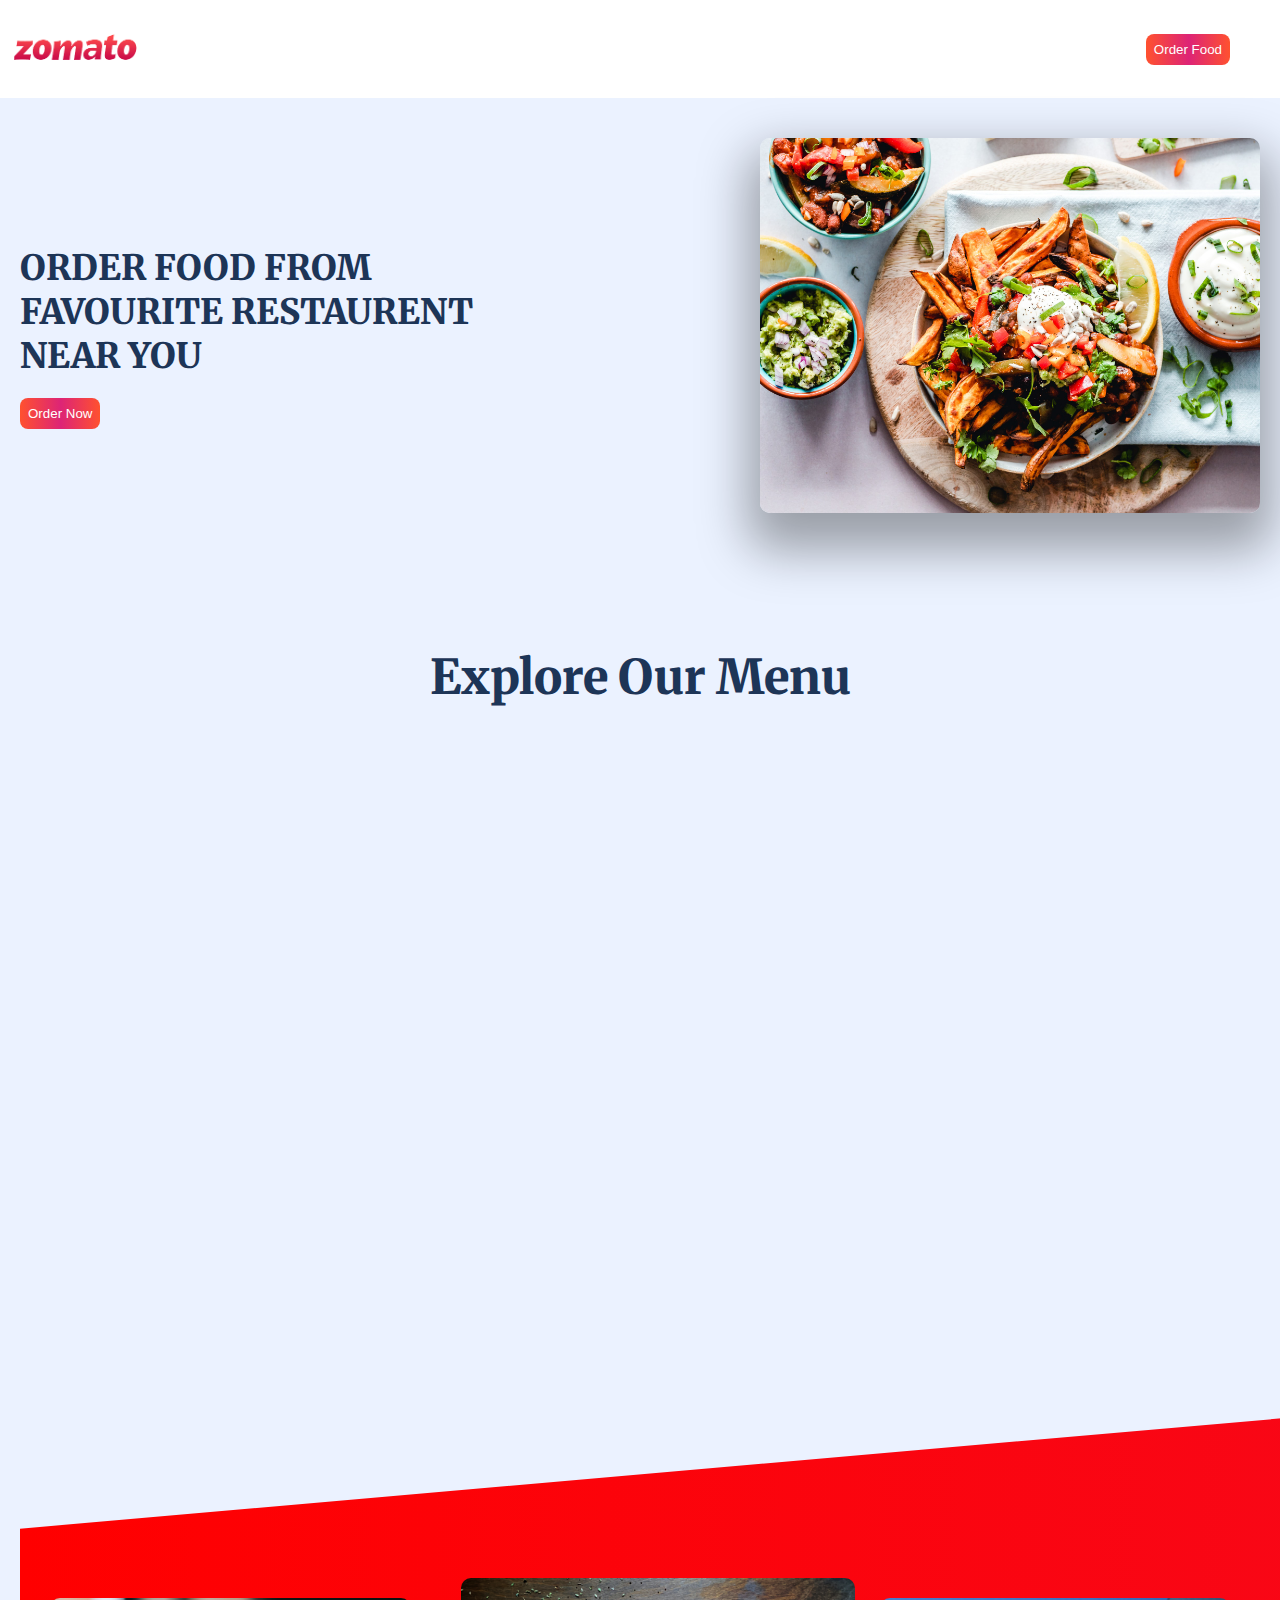
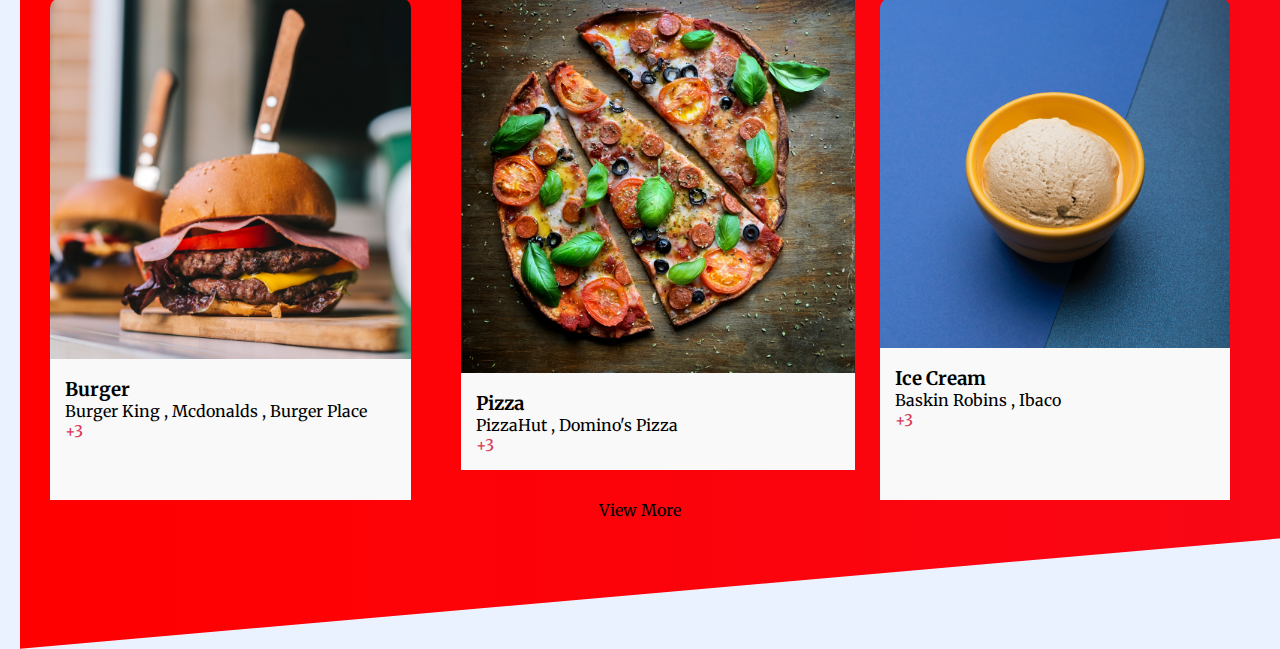
<file: python/FULL STACK/zomato.html>
<!DOCTYPE html>
<html lang="en">
<head>
    <meta charset="UTF-8">
    <meta http-equiv="X-UA-Compatible" content="IE=edge">
    <meta name="viewport" content="width=device-width, initial-scale=1.0">
    <title>Zomato by Prakhar</title>
    <link rel="preconnect" href="https://fonts.googleapis.com">
<link rel="preconnect" href="https://fonts.gstatic.com" crossorigin>
<link href="https://fonts.googleapis.com/css2?family=Merriweather:ital,wght@0,300;0,400;0,700;0,900;1,300;1,400;1,700;1,900&display=swap" rel="stylesheet">
    <link rel="stylesheet" href="zomato.css">
</head>
<body>
    <header>
        <nav class="navbar">
            <div class="navbar__brand">
             <img src="logo.png" alt="zomato logo" class="navbar__logo">
            </div>
            <div class="navbar__nav__items" >
                <button class="button__primary">Order Food</button>
            </div>
        </nav>
        <header>
            <main class="container">
                <!-- hero comtainer -->
                <section class="hero__container">
                    <div class="hero__container__image">
                        <img src="hero.jpg" alt="hero image" class="hero__image">  </div>
                        <div class="hero__description">
                            <h1 class="hero__text">
                                ORDER FOOD FROM FAVOURITE 
                               RESTAURENT NEAR YOU   
                            </h1>
                            <button class="button__primary">
                                Order Now
                            </button>
                      
                    </div>
                </section>
<br>
<br>
<br>
                <section class="explore__menu__container">
                    <h1 class="explore__menu__text">
                        Explore Our Menu
                    </h1>
                    <div class="explore__menu__gradient_bg"></div>
                    <div class="explore__menu__lists">
                        <div class="food__card">
                            <div class="food__card__image__container"
                            > <img src="burger.jpg" alt="burger ki photo" class="food__image"></div>
                            <div class="food__card__description">
                                <h3 class="food__title">Burger</h3>
                                <p>Burger King , Mcdonalds , Burger Place </p>
                                <p class="color__wala"> +3</p>

                            </div>
                        </div>
                        <br>
                        <br>
                        <!-- pizza -->
                        <div class="food__card" id="pizza__card">
                            <div class="food__card__image__container"
                            > <img src="pizza.jpg" alt="pizza ki photo" class="food__image"></div>
                            <div class="food__card__description">
                                <h3 class="food__title">Pizza</h3>
                                <p>PizzaHut , Domino's Pizza </p>


                                <p class="color__wala"> +3</p>
                                </div>
                                </div>

                        <!-- ice cream --> <div class="food__card">
                            <div class="food__card__image__container"
                            > <img src="iceCream.jpg" alt="ice cream ki photo" class="food__image"></div>
                            <div class="food__card__description">
                                <h3 class="food__title">Ice Cream</h3>
                                <p>Baskin Robins , Ibaco </p>


                                <p class="color__wala"> +3</p>
                                </div>
                                </div>

                    </div>
<p class="mera__view">View More</p>
                </section>
            </main>
        </header>
    </header>

</body>
</html>
</file>
<file: python/FULL STACK/zomato.css>
*{
    margin: 0%;
    padding: 0%;
}

html,body{
    height: 100%;
    width: 100%;
 /* overflow-x: hidden; */
    font-family: 'Merriweather', serif;
    background-color:#ebf2ff;
}

.navbar{
    display: flex;
    align-items: center;
    justify-content: space-between;
    background-color: white;
     height: 78px;
}

.navbar__brand>img{
    height: 70px;
    width: 150px;
    object-fit: cover;
}


.button__primary{
    background-image: linear-gradient(
        to right,
        #ff512f 0%,
        #dd2476 51%,
        #ff512f 100%
    );
    color: #fff;
    border: none;
    padding: 8px;
    border-radius: 8px;
    font-weight: 500;

}
.button__primary:hover {
    border: 2px solid #ff6767;
    cursor: pointer;
}

@media (min-width: 768px){
    .explore__menu__lists {
        margin-top: 45px;
        display: flex;
       gap: 15px;
      padding: 0 30px;
    }
    .navbar{
        justify-content: space-between;
        padding:10px 30px ;
    }
    

}
.hero__text {
    font-size: 28px;
    margin: 20 0px;
    color: #1d3557;
    font-weight: 800;
    padding-right: 25%;
}


@media (min-width: 1024px){
    .explore__menu__lists {
        margin-top: 45px;
        display: flex;
       gap: 25px;

    }
    .explore__menu__text {
        font-size: 48px;
    }
    .container{ 
        max-width: 70%;
    }
    .navbar{
        justify-content: space-between;
        padding:10px 0px ;
        padding-right: 50px;
    }
    .hero__description {
        width: 100%;

    }
}


.hero__container__image{
    width: 500px;
}

.hero__image{
    width: 500px;
    border-radius: 10px;
    box-shadow: 0 25px 50px 12px rgb(0 0 0 / 35%)
}

.container {
    max-width: 100%;
    padding: 20px;
    margin: 0 auto;
}

.hero__container {
    margin-top: 20px;
    display: flex;
    flex-direction: row-reverse;
    align-items: center;
}

.hero__text {
    font-size: 35px;
    font-weight: 800;
    margin: 20px 0px;
    color: #1d3557;
}


.color__wala {
    color:#d83856;
}

.food__card {
    background-color: #f9f9f9;

   
}

.food__card__image__container {
    width: 100%;
margin-top: -11vh;
}

.food__image{
    width: 100%;
    border-radius: 10px 10px 0px 0px;
}

.food__card__description {
    padding: 15px;
}

.explore__menu__text {
    margin-top: 30px;
    margin-bottom: 20px;
    text-align: center;
    font-weight: 800;
    margin: 20px 0px;
    color: #1d3557;
    padding-top: 50px;
}

#pizza__card {
    margin-top: -20px;
    margin-bottom: 30px;
}
.explorer__menu__container {
    position: relative;
    
}
.explore__menu__gradient_bg {
    padding-left: 1000%;
    position: relative;
    top: 0;
    left: 0;
    height: 80vh;
    width: 100%;
    background-image: linear-gradient(
        to right,
        #ff0000 0%,
        #dd2476 51%,
        #ff0000 100%
    );
z-index: -3;
transform: skewY(-5deg );
margin-top: 25vh;

}   

.mera__view{
    text-align: center;
    padding-bottom: 50px;
}
</file>
